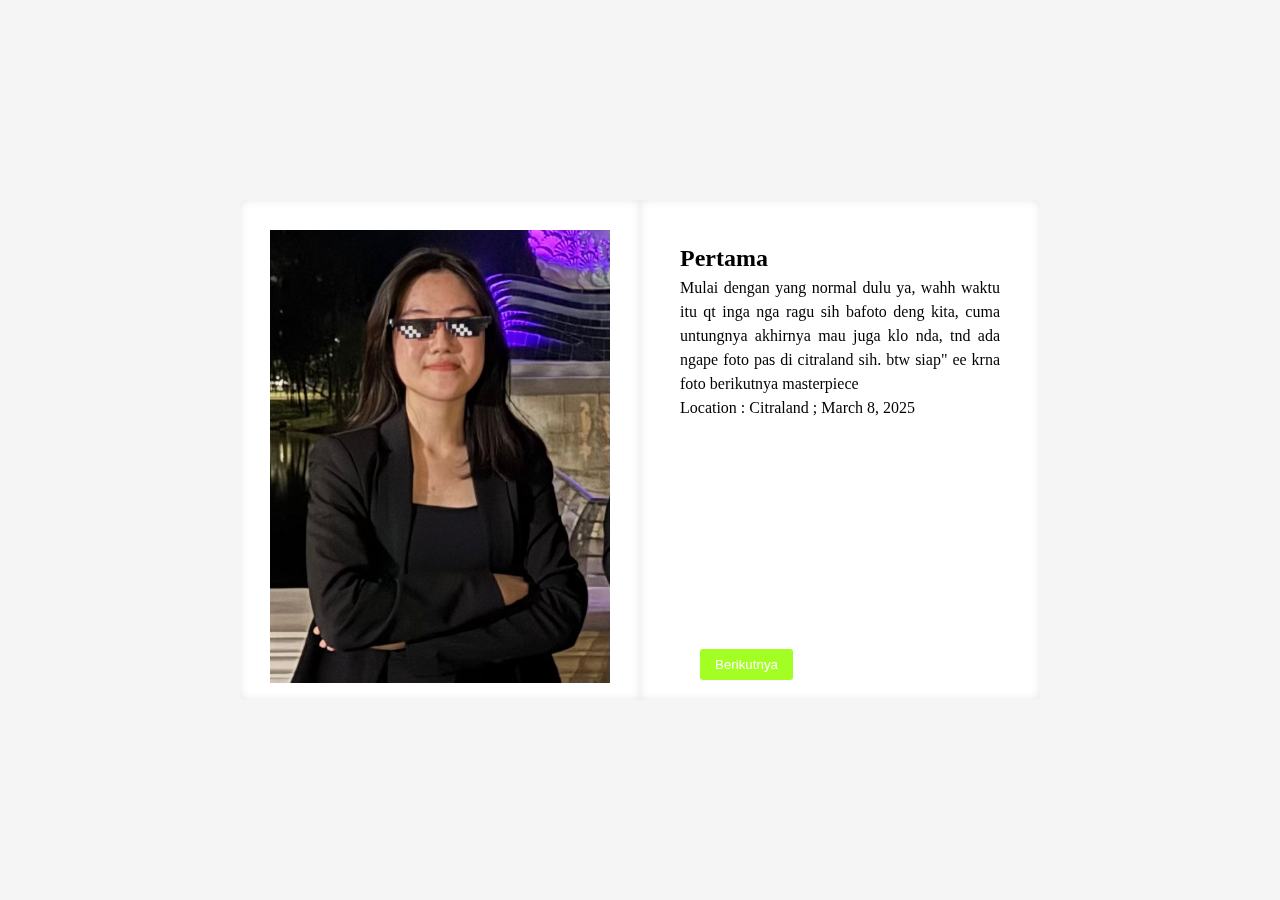
<file: cadangan.html>
<!DOCTYPE html>
<html lang="en">
<head>
    <meta charset="UTF-8">
    <meta name="viewport" content="width=device-width, initial-scale=1.0">
    <title>Random Pictures</title>
    <style>
        * {
            margin: 0;
            padding: 0;
            box-sizing: border-box;
        }
        
        body {
            font-family: 'Times New Roman', serif;
            background-color: #f5f5f5;
            display: flex;
            justify-content: center;
            align-items: center;
            min-height: 100vh;
            perspective: 1500px;
        }
        
        .book {
            position: relative;
            width: 800px;
            height: 500px;
            transition: transform 1s;
            transform-style: preserve-3d;
        }
        
        .book-cover {
            position: absolute;
            width: 100%;
            height: 100%;
            background: #138b7f;
            border-radius: 5px 15px 15px 5px;
            box-shadow: 5px 5px 15px rgba(0, 0, 0, 0.3);
            backface-visibility: hidden;
            transform-origin: left;
            transition: transform 1s;
            z-index: 10;
            display: flex;
            justify-content: center;
            align-items: center;
            color: #fff;
            font-size: 24px;
        }
        
        .pages {
            position: absolute;
            width: 100%;
            height: 100%;
            display: flex;
            perspective: 1500px;
        }
        
        .page {
            position: relative;
            width: 50%;
            height: 100%;
            background: white;
            padding: 30px;
            overflow: hidden;
            box-shadow: inset 0 0 10px rgba(0, 0, 0, 0.1);
        }
        
        .page-left {
            border-radius: 5px 0 0 5px;
            transform-origin: right;
            transition: transform 1s;
            z-index: 1;
        }
        
        .page-right {
            border-radius: 0 5px 5px 0;
            transform-origin: left;
            transition: transform 1s;
            z-index: 1;
        }
        
        .page-content {
            height: 100%;
            display: flex;
            flex-direction: column;
        }
        
        .page-image {
            flex: 1;
            display: flex;
            align-items: center;
            justify-content: center;
        }
        
        .page-image img {
            max-width: 100%;
            max-height: 100%;
            object-fit: contain;
        }
        
        .page-text {
            flex: 1;
            padding: 10px;
            text-align: justify;
            line-height: 1.5;
        }
        
        .navigation {
            position: absolute;
            bottom: 20px;
            width: 100%;
            display: flex;
            justify-content: space-between;
            padding: 0 30px;
        }
        
        .nav-btn {
            padding: 8px 15px;
            background: #a3ff23;
            color: white;
            border: none;
            border-radius: 3px;
            cursor: pointer;
            transition: background 0.3s;
        }
        
        .nav-btn:hover {
            background: #a02d2d;
        }
        
        #page1 .page-left .page-image {
            flex: 1;
        }
        
        #page1 .page-right .page-text {
            flex: 1;
        }
        
        .book.opened .book-cover {
            transform: rotateY(-160deg);
        }
        
        .page-left.flipped {
            transform: rotateY(-180deg);
        }
        
        .page-right.flipped {
            transform: rotateY(180deg);
        }
        
        .hidden {
            display: none;
        }
    </style>
</head>
<body>
    <div class="book" id="book">
        <div class="book-cover">Random</div>
        <div class="pages">
            <div class="page page-left" id="page1-left">
                <div class="page-content">
                    <div class="page-image">
                        <img src="WhatsApp Image 2025-07-12 at 22.01.53.jpeg" alt="Foto Halaman 1">
                    </div>
                </div>
            </div>
            <div class="page page-right" id="page1-right">
                <div class="page-content">
                    <div class="page-text">
                        <h2>Pertama</h2>
                        <p>Mulai dengan yang normal dulu ya, wahh waktu itu qt inga nga ragu sih bafoto deng kita, cuma untungnya akhirnya mau juga klo nda, tnd ada ngape foto pas di citraland sih. btw siap" ee krna foto berikutnya masterpiece</p>
                        <p>Location : Citraland ; March 8, 2025</p>
                    </div>
                    <div class="navigation">
                        <button class="nav-btn prev-btn hidden">Kembali</button>
                        <button class="nav-btn next-btn" onclick="flipPage(1)">Berikutnya</button>
                    </div>
                </div>
            </div>
            
            <div class="page page-left hidden" id="page2-left">
                <div class="page-content">
                    <div class="page-text">
                        <h2>Kedua</h2>
                        <p>tatebak pasti nga kaget kiapa ta ada ni foto, soalnya ta le kaget pas lia ada, tutor strong dong...</p>
                        <p>location : Sun Plaza ; March 4, 2025</p>
                    </div>
                </div>
            </div>
            <div class="page page-right hidden" id="page2-right">
                <div class="page-content">
                    <div class="page-image">
                        <img src="WhatsApp Image 2025-07-12 at 22.02.06.jpeg" alt="Gambar Halaman 2">
                    </div>
                    <div class="navigation">
                        <button class="nav-btn prev-btn" onclick="flipPageBack(2)">Kembali</button>
                        <button class="nav-btn next-btn" onclick="flipPage(2)">Berikutnya</button>
                    </div>
                </div>
            </div>
            
            <div class="page page-left hidden" id="page3-left">
                <div class="page-content">
                    <div class="page-text">
                        <h2>Ketiga</h2>
                        <p>wahh bisa bisanya kemarin qt lupa semaso ni foto legend, awal" penasaran yaa, mar akhir akhir behhh, muka pucat, jalan lemes krna pusing, ditambah lagi waktu itu pe panas skali, paket komplit sihh..</p>
                        <p>location : Mickey Holiday ; March 1, 2025</p>
                    </div>
                </div>
            </div>
            <div class="page page-right hidden" id="page3-right">
                <div class="page-content">
                    <div class="page-image">
                        <img src="WhatsApp Image 2025-07-12 at 22.01.53(1).jpeg" alt="Gambar Halaman 3">
                    </div>
                    <div class="navigation">
                        <button class="nav-btn prev-btn" onclick="flipPageBack(3)">Kembali</button>
                        <button class="nav-btn next-btn" onclick="flipPage(3)">Berikutnya</button>
                    </div>
                </div>
            </div>
        </div>
    </div>

    <script>
        let currentPage = 1;
        const totalPages = 3;
        const book = document.getElementById('book');
        
        window.onload = function() {
            setTimeout(() => {
                book.classList.add('opened');
            }, 500);
        };
        
        function flipPage(pageNumber) {
            if (pageNumber >= totalPages) return;
            
            const currentLeft = document.getElementById(`page${pageNumber}-left`);
            const currentRight = document.getElementById(`page${pageNumber}-right`);
            const nextLeft = document.getElementById(`page${pageNumber+1}-left`);
            const nextRight = document.getElementById(`page${pageNumber+1}-right`);
            
            currentRight.querySelector('.next-btn').classList.add('hidden');
            
            currentLeft.classList.add('flipped');
            currentRight.classList.add('flipped');
            
            setTimeout(() => {
                currentLeft.classList.add('hidden');
                currentRight.classList.add('hidden');
                nextLeft.classList.remove('hidden');
                nextRight.classList.remove('hidden');
                
                if (pageNumber+1 === totalPages) {
                    nextRight.querySelector('.next-btn').classList.add('hidden');
                }
                nextRight.querySelector('.prev-btn').classList.remove('hidden');
                
                currentPage = pageNumber + 1;
            }, 1000);
        }
        
        function flipPageBack(pageNumber) {
            if (pageNumber <= 1) return;
            
            const currentLeft = document.getElementById(`page${pageNumber}-left`);
            const currentRight = document.getElementById(`page${pageNumber}-right`);
            const prevLeft = document.getElementById(`page${pageNumber-1}-left`);
            const prevRight = document.getElementById(`page${pageNumber-1}-right`);
            
            currentRight.querySelector('.prev-btn').classList.add('hidden');
            
            prevLeft.classList.remove('hidden');
            prevRight.classList.remove('hidden');
            
            prevLeft.classList.remove('flipped');
            prevRight.classList.remove('flipped');
            
            setTimeout(() => {
                currentLeft.classList.remove('flipped');
                currentRight.classList.remove('flipped');
                
                currentLeft.classList.add('hidden');
                currentRight.classList.add('hidden');
                
                if (pageNumber-1 === 1) {
                    prevRight.querySelector('.prev-btn').classList.add('hidden');
                }
                prevRight.querySelector('.next-btn').classList.remove('hidden');
                
                currentPage = pageNumber - 1;
            }, 10);
        }
    </script>
</body>
</html>
</file>
<file: foto.html>
<!DOCTYPE html>
<html lang="id">
<head>
  <meta charset="UTF-8" />
  <meta name="viewport" content="width=device-width, initial-scale=1.0" />
  <title>Happy Birthday</title>
  <style>
    html {
      scroll-behavior: smooth;
    }

    body {
      margin: 0;
      padding: 0;
      font-family: 'Georgia', serif;
      background: #0a0a0a;
      color: #e0dede;
      display: flex;
      justify-content: center;
      align-items: flex-start;
      min-height: 100vh;
      overflow-y: auto;
      position: relative;
    }

    .container {
      opacity: 0;
      transition: opacity 2s ease;
      position: relative;
      z-index: 10;
      max-width: 700px;
      background-color: rgba(30, 30, 30, 0.9);
      padding: 40px;
      margin: 60px 20px 100px 20px;
      border-radius: 16px;
      box-shadow: 0 0 25px rgba(0,0,0,0.6);
      overflow-wrap: break-word;
    }

    h1 {
      text-align: center;
      font-size: 2em;
      margin-bottom: 1em;
      color: #ffadfa;
    }

    .emoji {
      text-align: center;
      font-size: 2.5em;
      margin-bottom: 0.5em;
    }

    .letter {
      font-size: 1.1em;
      line-height: 1.7;
      text-align: justify;
      white-space: pre-line;
    }

    .letter::first-line {
      font-weight: bold;
      color: #f7c3f3;
    }

    .footer {
      margin-top: 2em;
      font-size: 0.9em;
      text-align: right;
      color: #999;
    }

    .message {
      position: absolute;
      top: 25%;
      left: 50%;
      transform: translateX(-50%);
      text-align: center;
      color: #ffadfa;
      font-size: 1.8em;
      opacity: 0;
      z-index: 10;
      animation: fadeIn 2s ease forwards;
    }

    @keyframes fadeIn {
      to { opacity: 1; }
    }

    .stars {
      position: fixed;
      width: 100%;
      height: 100%;
      top: 0;
      left: 0;
      background: transparent;
      z-index: 1;
      pointer-events: none;
      overflow: hidden;
    }

    .star {
      position: absolute;
      width: 2px;
      height: 2px;
      background: white;
      opacity: 0.8;
      border-radius: 50%;
      animation: twinkle 5s infinite ease-in-out;
    }

    @keyframes twinkle {
      0%, 100% { opacity: 0.2; transform: scale(1); }
      50% { opacity: 1; transform: scale(1.5); }
    }

    .shooting-star {
      position: absolute;
      width: 2px;
      height: 80px;
      background: linear-gradient(0deg, rgba(255,255,255,0) 0%, rgba(255,255,255,0.8) 100%);
      border-radius: 50%;
      transform: rotate(45deg);
      animation: shoot 3s ease-out forwards;
      z-index: 5;
      pointer-events: none;
    }

    @keyframes shoot {
      0% {
        transform: translate(0, 0) rotate(45deg);
        opacity: 1;
      }
      100% {
        transform: translate(-500px, 500px) rotate(45deg);
        opacity: 0;
      }
    }
  </style>
</head>
<body>

  <div class="stars" id="stars"></div>

  <div class="message" id="message1" style="display: none;">ehh bintang jatuh?? ayo cepat make a wish</div>
  <div class="message" id="message2" style="display: none;">ni wa munculin lagi bintangnya, ready??</div>

  <div class="container" id="container">
    <div class="emoji"></div>
    <h1>To Jes'slyn [Alvina] Nyoman/Yang</h1>
    <div class="letter">
Pertama tama Happy Birthday Jess, semoga di umur yang ke 18 ini semakin percaya diri, makin rajin juga dalam studinya nanti, semoga apa yang disemogakan dapat tersenogakan..ketik apasih...maksudnya semoga apa yang diimpikan bisa jadi kenyataan, and wishing you the best in this new year. Lanjut tamo bilang makase for momen di tanggal 1 September 2024, makase nga so berencana niat skali for beking momen yang nda terlupakan di tpe hidop, makase so bli akang kue juga, enak dpe kue ee ta da makang. Makase juga so mau se smangat pa kita waktu lomba esport kelas 10, jujur nn cewe pertama di SMA yang baik pqt, kita inga skali waktu itu qt kalah di semi final kong lagi menunggu for bronze match, disana jelas qt ekspek bole dapa juara 1, mar tiba' kalah turunin mental banget sih, tapi wa ingat nn se semangat pa kita pas ditangga jujur kita nda ekspek dapa boost dari orang yang baru komunikasi deng kita kemarin, ngape support sih sangat berpengaruh di tpe kemenangan pas bronze match, krna pas bronze match kalau nga mo tau, kita deng tpe tim bantai" kong akhirnya juara 3. terus makase juga so mau qtime bareng yang lain juga walaupun torang pe waktu so mepet skali. intinya makase banyak banyak for ngape waktu slama ini, makase juga kadang kase pinjam ngape laporan kimia pas di lab kimia intinya i'm so grateful for everything you've ever done for me. <br>
Sorry, Sorry kalau kita kelas waktu kelas 11 dapa lia rupa menjauh, jujur kita rasa ta nda menjauh mar disatu sisi qt tako klo nga risih torang dapa cengin, apalagi torang lab kimia sama lab fisika duduk bareng, jujur kita orangnya nda jago komunikasi jasi kita tako kalo torang nanti asing cuma karna diceng cengin (walaupun akhirnya asing juga ya). Sorry karna nga pernah di blame krna nga bawa tape oto. Sorry juga kalo kita susah skali mangarti pas nga jelasin kalo nga dekat deng ngape teman pe crush rasanya gimana. Sorry karna waktu itu kita se tinggal nga sandiri diluar rumah, tnd ada pembelaan lagi for tpe kesalahan itu. Sorry juga krna kita sering salah perhitungan jam, jadinya nga slalu pulang malam, jadinya nga sandiri yang dapa marah nga pe mama, mar ngape mama marah karna ngape mama sayang kok jangan berpikiran aneh aneh ya. Sorry juga untuk hal yang kita nda sadar kita beking salah mar ada (kase tau pakita ee kalo ada supaya bole diperbaiki) <br>
lanjut, Harapan for ngana, semoga dikuliah nanti ngana bisa bergaul ya deng orang orang disana, bisa cari teman baru, teman yang baik (jangan yang toxic), semoga juga studi disana lancar, nga bole lulus kuliah dengan aman (krna dari yang kita dengar disana ketat skali belajarnya) jadi semangat ya belajarnya disana. semoga di masa depan torang bole bakudapa ulang yaa, semoga kalau memang torang bakudapa ulang, torang bakudapa sebagai orang yang sukses.. <br>
kalau nga ada dengar kita bilang nn pilih kasih, itu jujur kita cuma bercanda aja, nn nda usah pikirin itu yaa.. jujur sihh nn orang yang paling banyak tau tentang tape kehidupan ya, dan tarasa memang nn orang yang paling bisa dipercaya untuk jaga rahasia orang, walaupun kadang nn keliatan gatau cara buat respon mar tayakin nga mangarti dpe situasi... <br>
Sorry ya kalo suratnya nda sepanjang yang nga ekspektasikan, jujur kita nda pernah long teks ke orang lain kecuali nn, sorry juga ya kalo dpe bahasa Manado cuma sadiki, karna jujur tso nda loding no klo bicara bahasa Manado <br>
Last banget, I truly hope our psths cross again someday, and see you when i see you.
    </div>
    <div class="footer">— Joaquin</div>
  </div>

  <script>
    const starsContainer = document.getElementById('stars');
    const container = document.getElementById('container');
    const msg1 = document.getElementById('message1');
    const msg2 = document.getElementById('message2');

    for (let i = 0; i < 100; i++) {
      const star = document.createElement('div');
      star.classList.add('star');
      star.style.top = `${Math.random() * 100}%`;
      star.style.left = `${Math.random() * 100}%`;
      star.style.animationDelay = `${Math.random() * 5}s`;
      starsContainer.appendChild(star);
    }

    function createInitialShootingStar() {
      const shootingStar = document.createElement('div');
      shootingStar.classList.add('shooting-star');
      shootingStar.style.left = `${window.innerWidth * 0.8}px`;
      shootingStar.style.top = `0px`;
      document.body.appendChild(shootingStar);
      setTimeout(() => shootingStar.remove(), 3000);
    }

    function startFallingStars() {
      setInterval(() => {
        const star = document.createElement('div');
        star.classList.add('shooting-star');
        const x = window.innerWidth * (0.6 + Math.random() * 0.4);
        const y = Math.random() * 50;
        star.style.left = `${x}px`;
        star.style.top = `${y}px`;
        document.body.appendChild(star);
        setTimeout(() => star.remove(), 3000);
      }, 700);
    }

    window.onload = () => {
  createInitialShootingStar();

  setTimeout(() => {
    msg1.style.display = 'block';
  }, 3200);

  setTimeout(() => {
    msg1.style.display = 'none';
    msg2.style.display = 'block';
  }, 7000);

  setTimeout(() => {
    msg2.style.display = 'none';
    startFallingStars(); 

    setTimeout(() => {
      container.style.opacity = 1;
    }, 5000);
  }, 11500);
};

  </script>
</body>
</html>
</file>
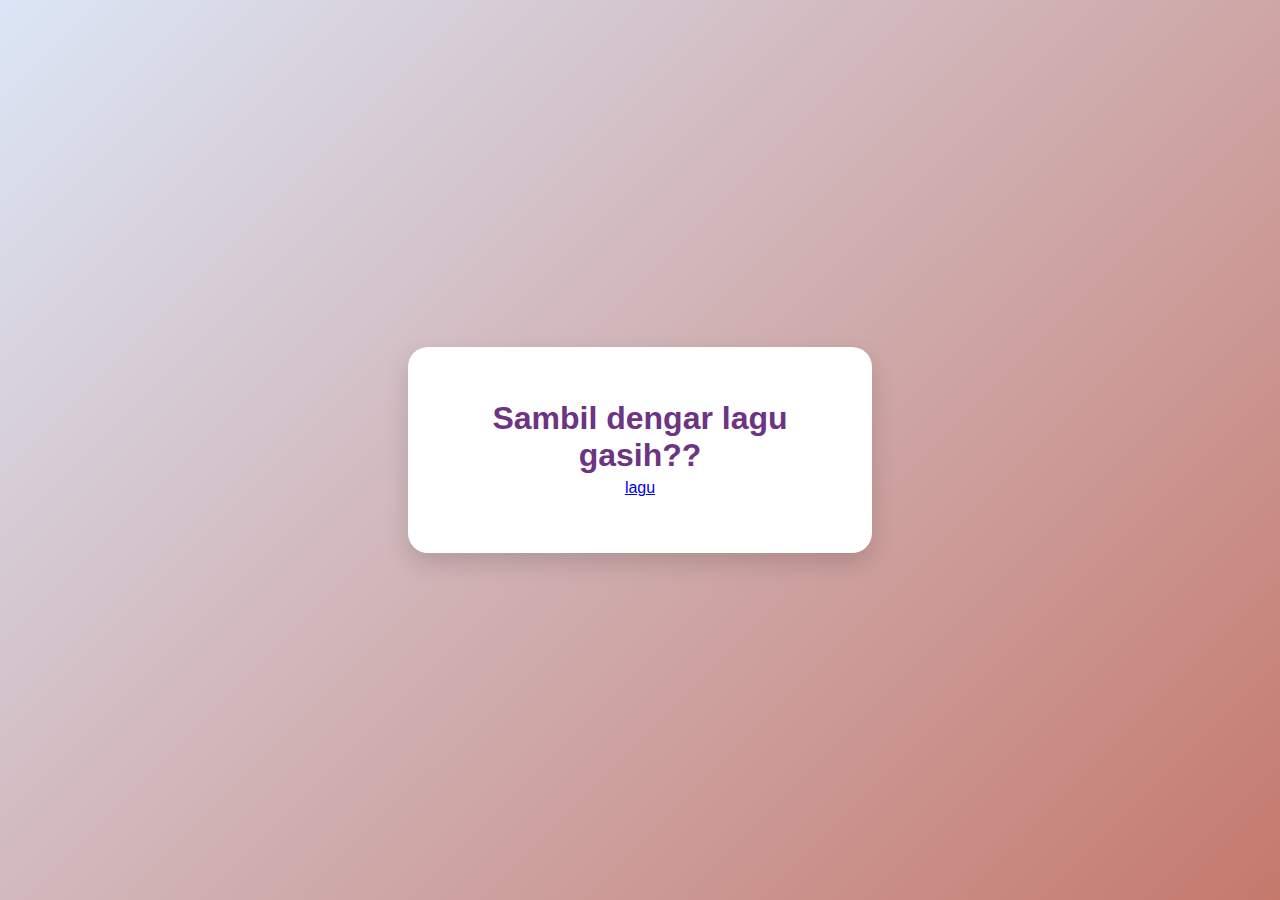
<file: lagu.html>
<!DOCTYPE html>
<html lang="en">
<head>
<meta charset="UTF-8" />
<title>Song</title>
<style>
  body {
    background: linear-gradient(135deg, #dbe6f6, #c5796d);
    font-family: 'Segoe UI', Tahoma, Geneva, Verdana, sans-serif;
    display: flex;
    justify-content: center;
    align-items: center;
    height: 100vh;
    margin: 0;
  }
  .player-container {
    background: white;
    border-radius: 20px;
    padding: 2rem;
    max-width: 400px;
    width: 90%;
    box-shadow: 0 10px 25px rgba(0,0,0,0.15);
    text-align: center;
  }
  h1 {
    margin-bottom: 0.3rem;
    color: #6c3483;
  }
  p {
    margin-top: 0; margin-bottom: 1.5rem;
    color: #555;
  }

</style>
</head>
<body>
  <div class="player-container">
    <h1>Sambil dengar lagu gasih??</h1>   
    <p><a href="lagu2.html">lagu</a></p> 
  </div>
</body>
</html>
</file>
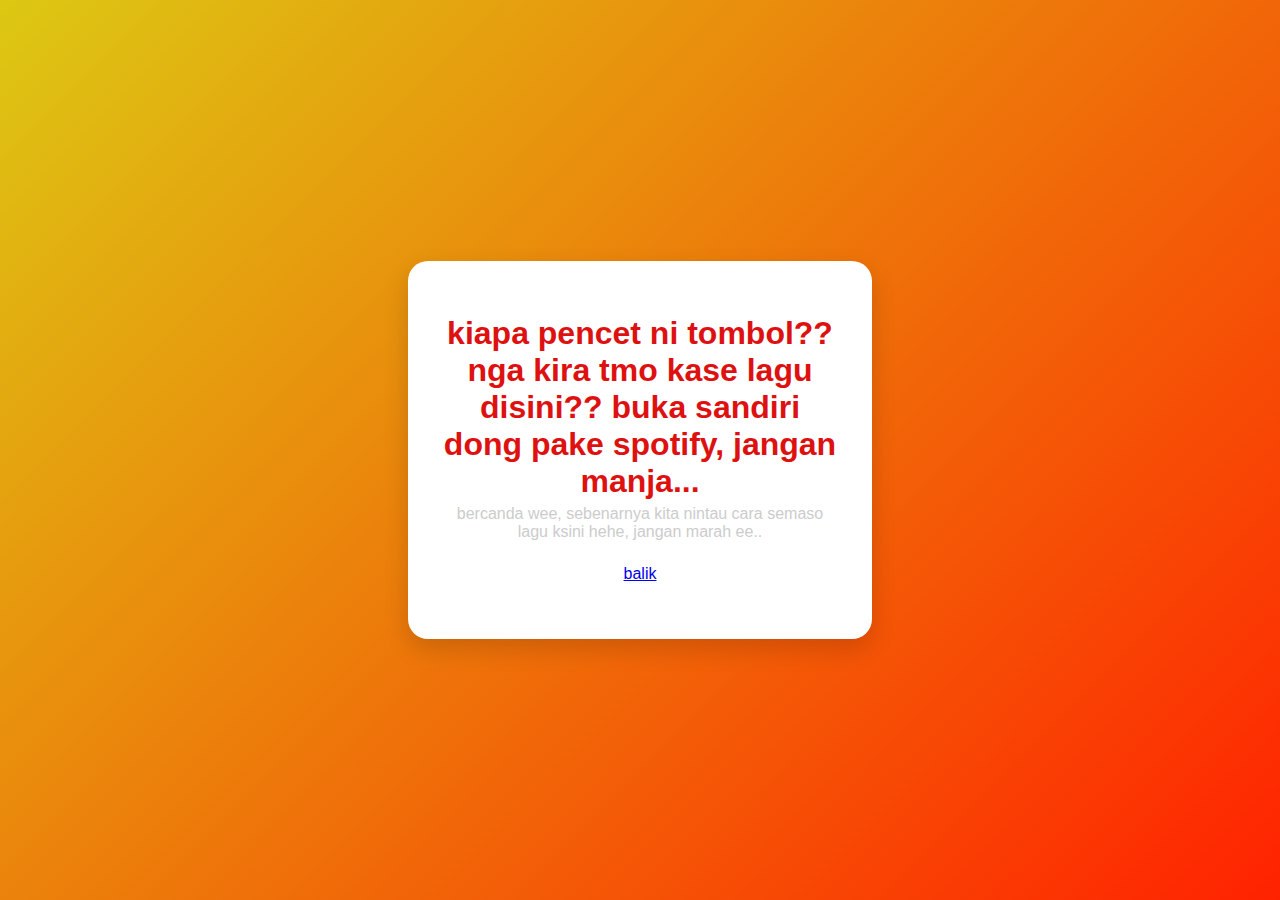
<file: lagu2.html>
<!DOCTYPE html>
<html lang="en">
<head>
<meta charset="UTF-8" />
<title>Song</title>
<style>
  body {
    background: linear-gradient(135deg, #dcc813, #ff2200);
    font-family: 'Segoe UI', Tahoma, Geneva, Verdana, sans-serif;
    display: flex;
    justify-content: center;
    align-items: center;
    height: 100vh;
    margin: 0;
  }
  .player-container {
    background: white;
    border-radius: 20px;
    padding: 2rem;
    max-width: 400px;
    width: 90%;
    box-shadow: 0 10px 25px rgba(0,0,0,0.15);
    text-align: center;
  }
  h1 {
    margin-bottom: 0.3rem;
    color: #de1111;
  }
  p {
    margin-top: 0; margin-bottom: 1.5rem;
    color: #cccccc;
  }

</style>
</head>
<body>
  <div class="player-container">
    <h1>kiapa pencet ni tombol?? nga kira tmo kase lagu disini?? buka sandiri dong pake spotify, jangan manja...</h1>   
    <p>bercanda wee, sebenarnya kita nintau cara semaso lagu ksini hehe, jangan marah ee..</p>
    <p><a href="index.html">balik</a></p>
  </div>
</body>
</html>
</file>
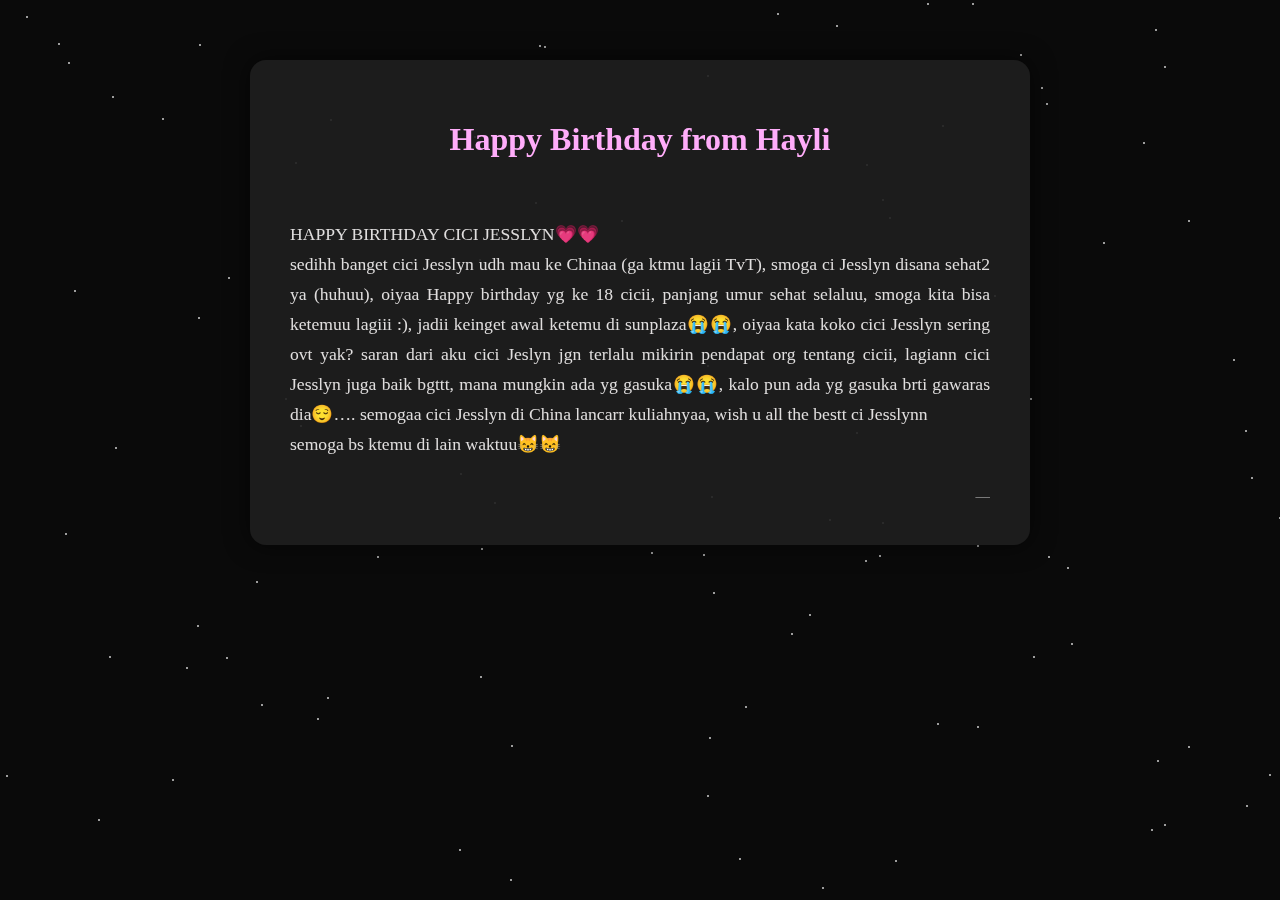
<file: Pesan dari Hayli.html>
<!DOCTYPE html>
<html lang="id">
<head>
  <meta charset="UTF-8" />
  <meta name="viewport" content="width=device-width, initial-scale=1.0" />
  <title>Hayli's message</title>
  <style>
    html {
      scroll-behavior: smooth;
    }

    body {
      margin: 0;
      padding: 0;
      font-family: 'Georgia', serif;
      background: #0a0a0a;
      color: #e0dede;
      display: flex;
      justify-content: center;
      align-items: flex-start;
      min-height: 100vh;
      overflow-y: auto;
      position: relative;
    }

    .container {
      position: relative;
      z-index: 2;
      max-width: 700px;
      background-color: rgba(30, 30, 30, 0.9);
      padding: 40px;
      margin: 60px 20px;
      border-radius: 16px;
      box-shadow: 0 0 25px rgba(0,0,0,0.6);
    }

    h1 {
      text-align: center;
      font-size: 2em;
      margin-bottom: 1em;
      color: #ffadfa;
    }

    .emoji {
      text-align: center;
      font-size: 2.5em;
      margin-bottom: 0.5em;
    }

    .letter {
      font-size: 1.1em;
      line-height: 1.7;
      text-align: justify;
      white-space: pre-line;
    }

    .footer {
      margin-top: 2em;
      font-size: 0.9em;
      text-align: right;
      color: #999;
    }

    .letter::first-line {
      font-weight: bold;
      color: #f7c3f3;
    }

    /* Efek bintang */
    .stars {
      position: fixed;
      width: 100%;
      height: 100%;
      top: 0;
      left: 0;
      background: transparent;
      z-index: 1;
      pointer-events: none;
      overflow: hidden;
    }

    .star {
      position: absolute;
      width: 2px;
      height: 2px;
      background: white;
      opacity: 0.8;
      border-radius: 50%;
      animation: twinkle 5s infinite ease-in-out;
    }

    @keyframes twinkle {
      0%, 100% { opacity: 0.2; transform: scale(1); }
      50% { opacity: 1; transform: scale(1.5); }
    }
  </style>
</head>
<body>
  <!-- Efek bintang -->
  <div class="stars" id="stars"></div>

  <div class="container">
    <div class="emoji"></div>
    <h1>Happy Birthday from Hayli</h1>
    <div class="letter">
HAPPY BIRTHDAY CICI JESSLYN💗💗
sedihh banget cici Jesslyn udh mau ke Chinaa (ga ktmu lagii TvT), smoga ci Jesslyn disana sehat2 ya (huhuu), oiyaa Happy birthday yg ke 18 cicii, panjang umur sehat selaluu, smoga kita bisa ketemuu lagiii :), jadii keinget awal ketemu di sunplaza😭😭, oiyaa kata koko cici Jesslyn sering ovt yak? saran dari aku cici Jeslyn jgn terlalu mikirin pendapat org tentang cicii, lagiann cici Jesslyn juga baik bgttt, mana mungkin ada yg gasuka😭😭, kalo pun ada yg gasuka brti gawaras dia😌…. semogaa cici Jesslyn di China lancarr kuliahnyaa, wish u all the bestt ci Jesslynn
semoga bs ktemu di lain waktuu😸😸
    </div>
    <div class="footer">— </div>
  </div>

  <!-- Script untuk membuat bintang -->
  <script>
    const starsContainer = document.getElementById('stars');
    for (let i = 0; i < 100; i++) {
      const star = document.createElement('div');
      star.classList.add('star');
      star.style.top = `${Math.random() * 100}%`;
      star.style.left = `${Math.random() * 100}%`;
      star.style.animationDelay = `${Math.random() * 5}s`;
      starsContainer.appendChild(star);
    }
  </script>
</body>
</html>
</file>
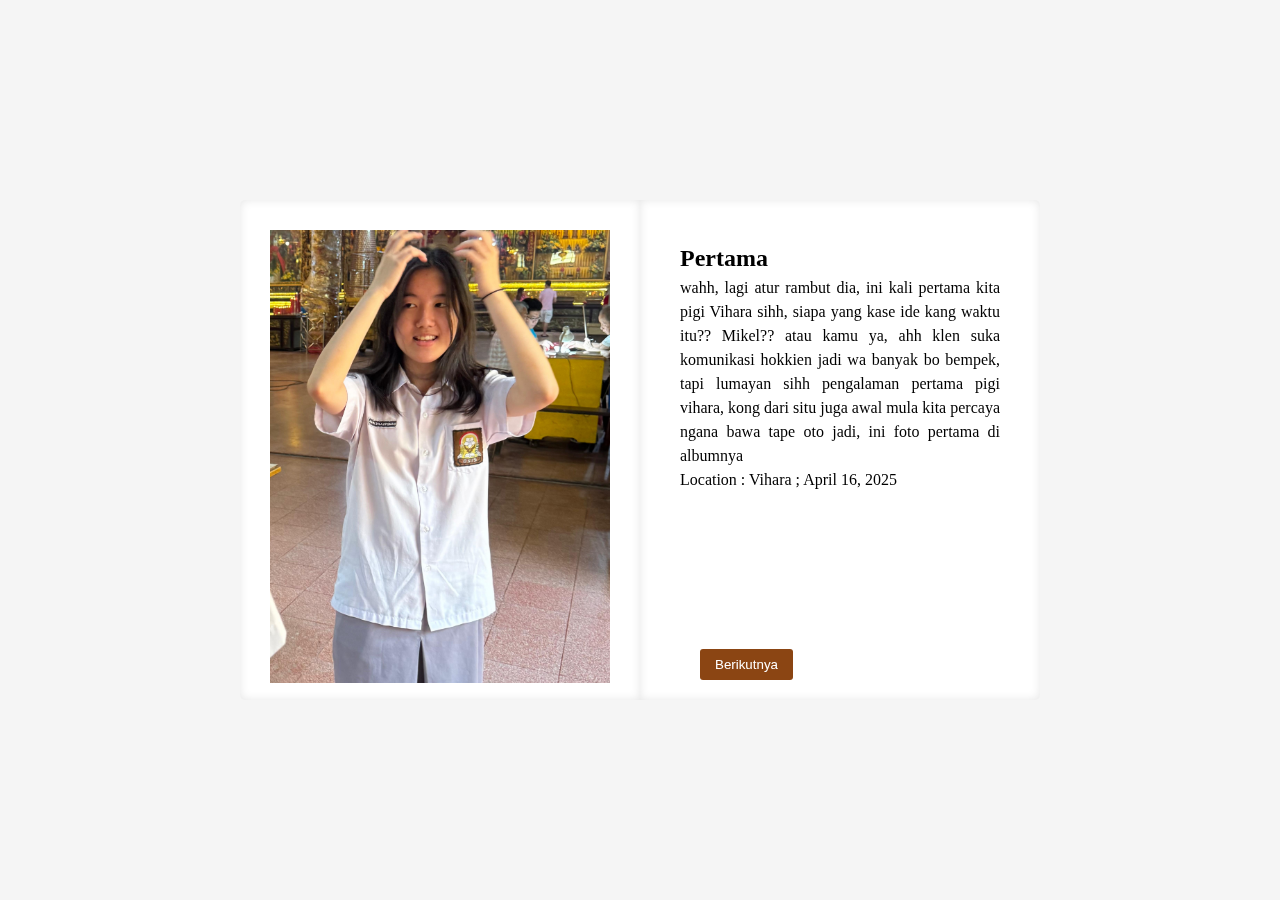
<file: random.html>
<!DOCTYPE html>
<html lang="en">
<head>
    <meta charset="UTF-8">
    <meta name="viewport" content="width=device-width, initial-scale=1.0">
    <title>Random Pictures</title>
    <style>
        * {
            margin: 0;
            padding: 0;
            box-sizing: border-box;
        }
        
        body {
            font-family: 'Times New Roman', serif;
            background-color: #f5f5f5;
            display: flex;
            justify-content: center;
            align-items: center;
            min-height: 100vh;
            perspective: 1500px;
        }
        
        .book {
            position: relative;
            width: 800px;
            height: 500px;
            transition: transform 1s;
            transform-style: preserve-3d;
        }
        
        .book-cover {
            position: absolute;
            width: 100%;
            height: 100%;
            background: #8B4513;
            border-radius: 5px 15px 15px 5px;
            box-shadow: 5px 5px 15px rgba(0, 0, 0, 0.3);
            backface-visibility: hidden;
            transform-origin: left;
            transition: transform 1s;
            z-index: 10;
            display: flex;
            justify-content: center;
            align-items: center;
            color: #fff;
            font-size: 24px;
        }
        
        .pages {
            position: absolute;
            width: 100%;
            height: 100%;
            display: flex;
            perspective: 1500px;
        }
        
        .page {
            position: relative;
            width: 50%;
            height: 100%;
            background: white;
            padding: 30px;
            overflow: hidden;
            box-shadow: inset 0 0 10px rgba(0, 0, 0, 0.1);
        }
        
        .page-left {
            border-radius: 5px 0 0 5px;
            transform-origin: right;
            transition: transform 1s;
            z-index: 1;
        }
        
        .page-right {
            border-radius: 0 5px 5px 0;
            transform-origin: left;
            transition: transform 1s;
            z-index: 1;
        }
        
        .page-content {
            height: 100%;
            display: flex;
            flex-direction: column;
        }
        
        .page-image {
            flex: 1;
            display: flex;
            align-items: center;
            justify-content: center;
        }
        
        .page-image img {
            max-width: 100%;
            max-height: 100%;
            object-fit: contain;
        }
        
        .page-text {
            flex: 1;
            padding: 10px;
            text-align: justify;
            line-height: 1.5;
        }
        
        .navigation {
            position: absolute;
            bottom: 20px;
            width: 100%;
            display: flex;
            justify-content: space-between;
            padding: 0 30px;
        }
        
        .nav-btn {
            padding: 8px 15px;
            background: #8B4513;
            color: white;
            border: none;
            border-radius: 3px;
            cursor: pointer;
            transition: background 0.3s;
        }
        
        .nav-btn:hover {
            background: #A0522D;
        }
        
        /* Halaman spesifik */
        #page1 .page-left .page-image {
            flex: 1;
        }
        
        #page1 .page-right .page-text {
            flex: 1;
        }
        
        /* Efek membuka buku */
        .book.opened .book-cover {
            transform: rotateY(-160deg);
        }
        
        /* Efek membalik halaman */
        .page-left.flipped {
            transform: rotateY(-180deg);
        }
        
        .page-right.flipped {
            transform: rotateY(180deg);
        }
        
        .hidden {
            display: none;
        }
    </style>
</head>
<body>
    <div class="book" id="book">
        <div class="book-cover">Album</div>
        <div class="pages">
            <!-- Halaman 1 -->
            <div class="page page-left" id="page1-left">
                <div class="page-content">
                    <div class="page-image">
                        <img src="rambut.jpeg" alt="Foto Halaman 1">
                    </div>
                </div>
            </div>
            <div class="page page-right" id="page1-right">
                <div class="page-content">
                    <div class="page-text">
                        <h2>Pertama</h2>
                        <p>wahh, lagi atur rambut dia, ini kali pertama kita pigi Vihara sihh, siapa yang kase ide kang waktu itu?? Mikel?? atau kamu ya, ahh klen suka komunikasi hokkien jadi wa banyak bo bempek, tapi lumayan sihh pengalaman pertama pigi vihara, kong dari situ juga awal mula kita percaya ngana bawa tape oto jadi, ini foto pertama di albumnya </p>
                        <p>Location : Vihara ; April 16, 2025</p>
                    </div>
                    <div class="navigation">
                        <button class="nav-btn prev-btn hidden">Kembali</button>
                        <button class="nav-btn next-btn" onclick="flipPage(1)">Berikutnya</button>
                    </div>
                </div>
            </div>
            
            <!-- Halaman 2 -->
            <div class="page page-left hidden" id="page2-left">
                <div class="page-content">
                    <div class="page-text">
                        <h2>Kedua</h2>
                        <p>pertama tama tamo berterima kasih dulu ke orang disamping ini, karna berkat dia, kita tatambah 1 momen berharga yang tnd mo lupa, tamasi inga bentuk kuenya apalagi ada # kerennya, inni betul betul unexpected sih, krna siapa sangka ada yang mo surprise pa kita padahal kita nda terlalu berjasa pa orang yang surprise pe hidup jadi tamo bilang makase skali ulang, mar terlepas dari semua ini, tacuma mo bilang...kacamatanya bagus kang..</p>
                        <p>location : metropawllys ; Sept 1, 2024</p>
                    </div>
                </div>
            </div>
            <div class="page page-right hidden" id="page2-right">
                <div class="page-content">
                    <div class="page-image">
                        <img src="WhatsApp Image 2025-07-05 at 22.51.59.jpeg" alt="Gambar Halaman 2">
                    </div>
                    <div class="navigation">
                        <button class="nav-btn prev-btn" onclick="flipPageBack(2)">Kembali</button>
                        <button class="nav-btn next-btn" onclick="flipPage(2)">Berikutnya</button>
                    </div>
                </div>
            </div>
            
            <!-- Halaman 3 -->
            <div class="page page-left hidden" id="page3-left">
                <div class="page-content">
                    <div class="page-text">
                        <h2>Ketiga</h2>
                        <p>terakhir, emm nakal ya jarinya, ehh maksudnya tse mso ni foto karna ta agak shock lia nn pe jare bagitu, bukan karna gabole, yaa gabole sihh cuma karna baru pertama kali lia nga kase pucek, jadi semaso aja dehh..</p>
                        <p>location : D1 308 ; April 12, 2025</p>
                    </div>
                </div>
            </div>
            <div class="page page-right hidden" id="page3-right">
                <div class="page-content">
                    <div class="page-image">
                        <img src="jari.jpeg" alt="Gambar Halaman 3">
                    </div>
                    <div class="navigation">
                        <button class="nav-btn prev-btn" onclick="flipPageBack(3)">Kembali</button>
                        <button class="nav-btn next-btn" onclick="flipPage(3)">Berikutnya</button>
                    </div>
                </div>
            </div>
        </div>
    </div>

    <script>
        let currentPage = 1;
        const totalPages = 3;
        const book = document.getElementById('book');
        
        // Buka buku saat halaman dimuat
        window.onload = function() {
            setTimeout(() => {
                book.classList.add('opened');
            }, 500);
        };
        
        function flipPage(pageNumber) {
            if (pageNumber >= totalPages) return;
            
            const currentLeft = document.getElementById(`page${pageNumber}-left`);
            const currentRight = document.getElementById(`page${pageNumber}-right`);
            const nextLeft = document.getElementById(`page${pageNumber+1}-left`);
            const nextRight = document.getElementById(`page${pageNumber+1}-right`);
            
            // Sembunyikan tombol navigasi selama animasi
            currentRight.querySelector('.next-btn').classList.add('hidden');
            
            // Animasi membalik halaman
            currentLeft.classList.add('flipped');
            currentRight.classList.add('flipped');
            
            // Tampilkan halaman berikutnya setelah animasi selesai
            setTimeout(() => {
                currentLeft.classList.add('hidden');
                currentRight.classList.add('hidden');
                nextLeft.classList.remove('hidden');
                nextRight.classList.remove('hidden');
                
                // Perbarui tombol navigasi
                if (pageNumber+1 === totalPages) {
                    nextRight.querySelector('.next-btn').classList.add('hidden');
                }
                nextRight.querySelector('.prev-btn').classList.remove('hidden');
                
                currentPage = pageNumber + 1;
            }, 1000);
        }
        
        function flipPageBack(pageNumber) {
            if (pageNumber <= 1) return;
            
            const currentLeft = document.getElementById(`page${pageNumber}-left`);
            const currentRight = document.getElementById(`page${pageNumber}-right`);
            const prevLeft = document.getElementById(`page${pageNumber-1}-left`);
            const prevRight = document.getElementById(`page${pageNumber-1}-right`);
            
            // Sembunyikan tombol navigasi selama animasi
            currentRight.querySelector('.prev-btn').classList.add('hidden');
            
            // Tampilkan halaman sebelumnya sebelum animasi
            prevLeft.classList.remove('hidden');
            prevRight.classList.remove('hidden');
            
            // Reset posisi halaman sebelumnya
            prevLeft.classList.remove('flipped');
            prevRight.classList.remove('flipped');
            
            // Animasi membalik halaman kembali
            setTimeout(() => {
                currentLeft.classList.remove('flipped');
                currentRight.classList.remove('flipped');
                
                currentLeft.classList.add('hidden');
                currentRight.classList.add('hidden');
                
                // Perbarui tombol navigasi
                if (pageNumber-1 === 1) {
                    prevRight.querySelector('.prev-btn').classList.add('hidden');
                }
                prevRight.querySelector('.next-btn').classList.remove('hidden');
                
                currentPage = pageNumber - 1;
            }, 10);
        }
    </script>
</body>
</html>
</file>
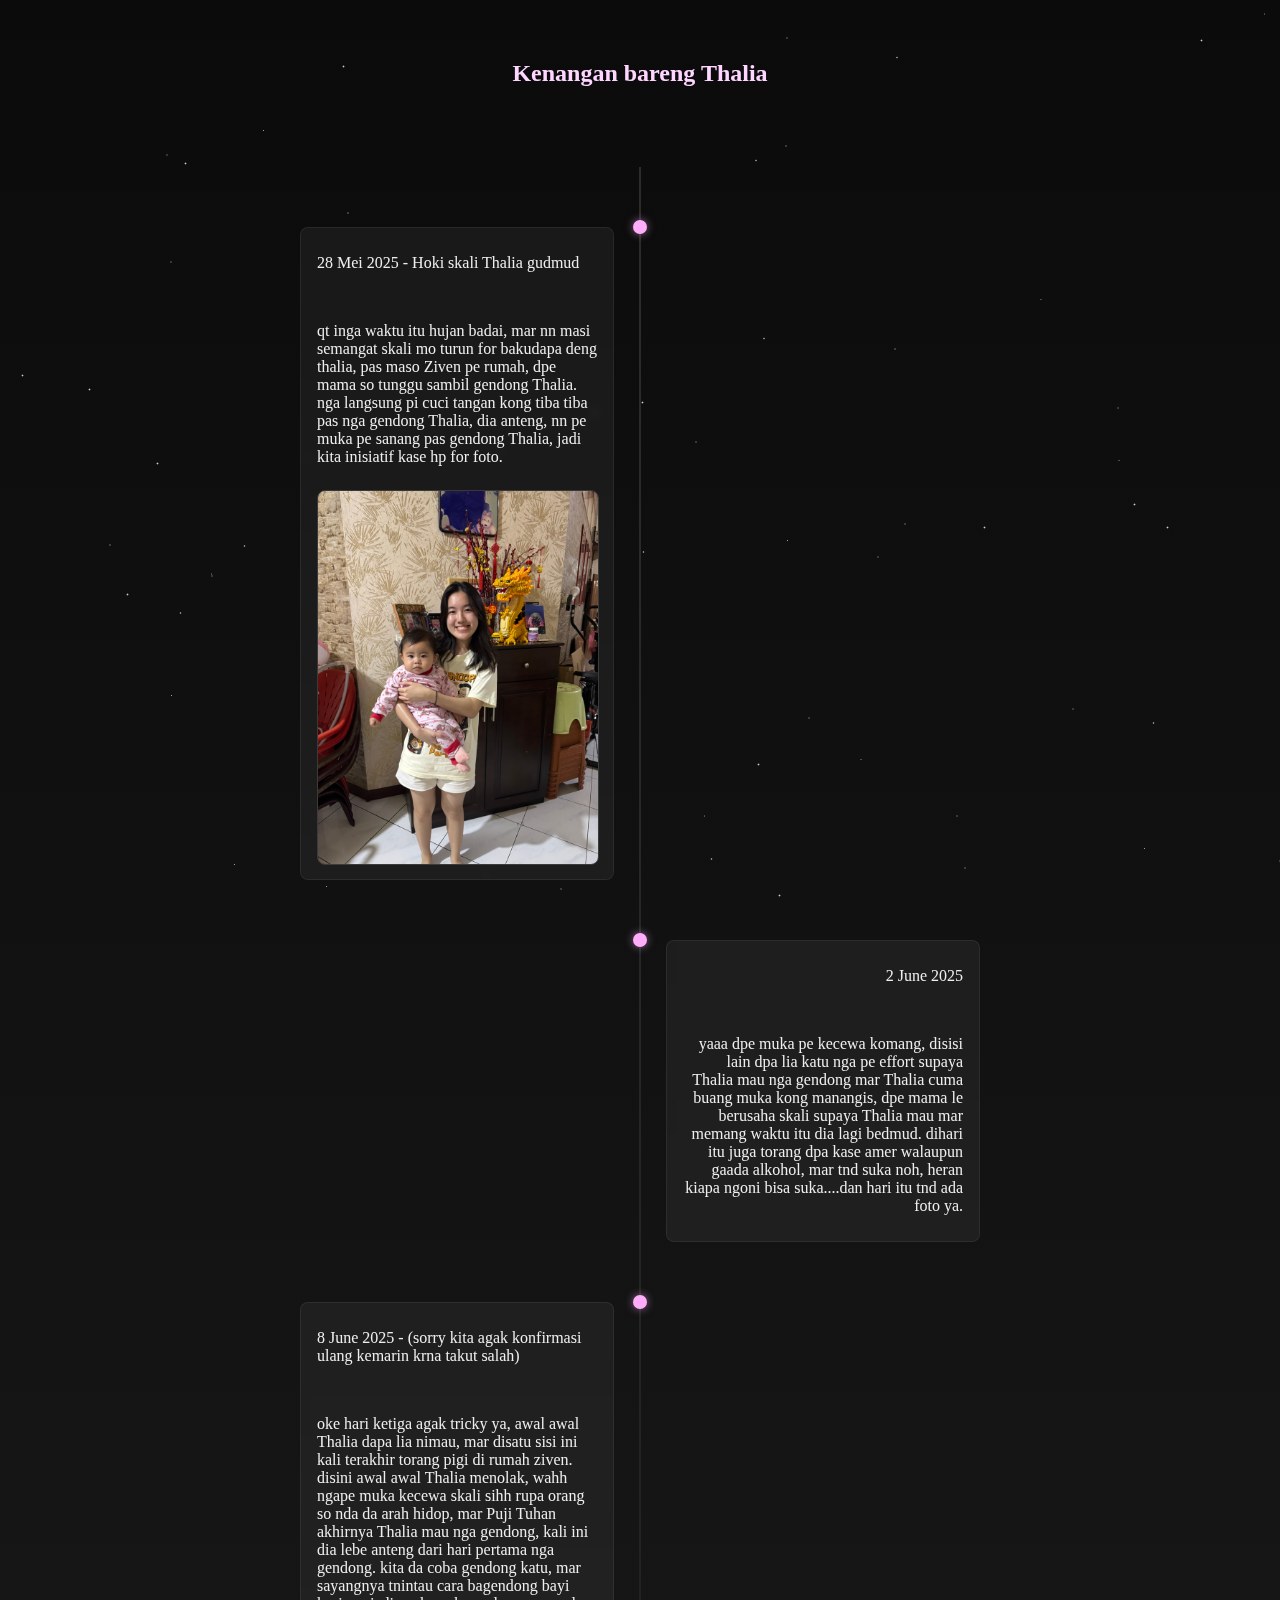
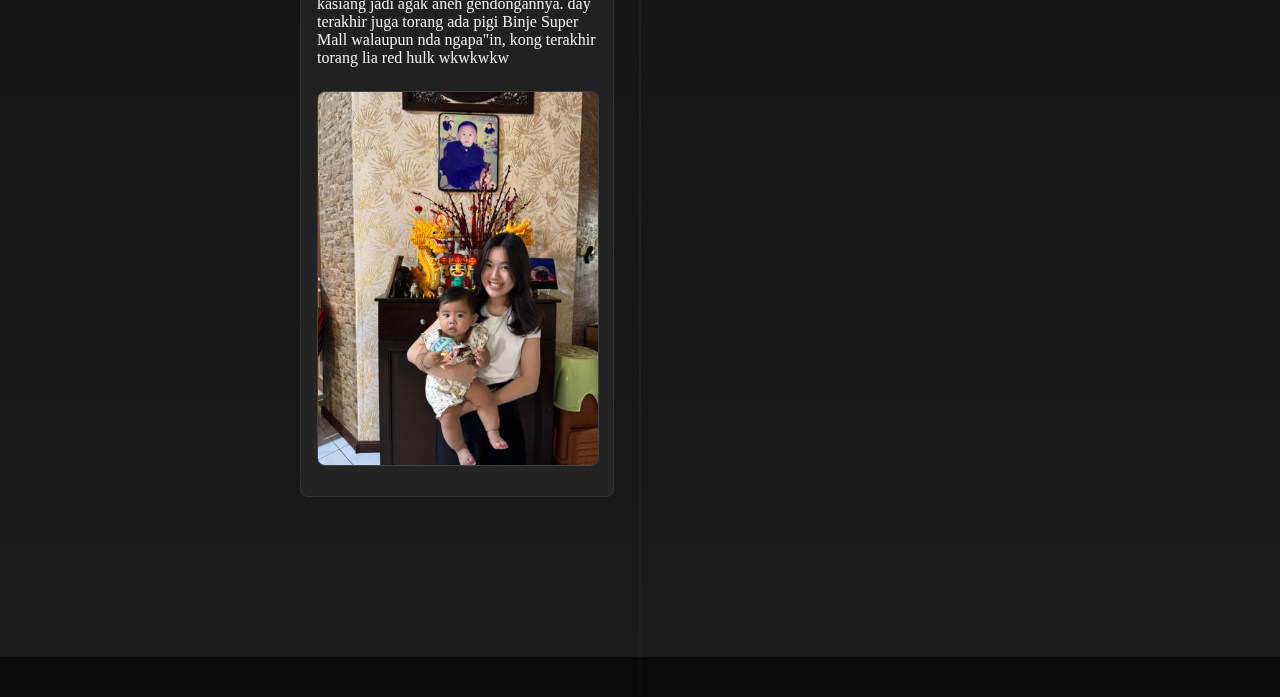
<file: timeline.html>
<!DOCTYPE html>
<html lang="id">
<head>
  <meta charset="UTF-8" />
  <meta name="viewport" content="width=device-width, initial-scale=1.0">
  <title>Timeline Thalia</title>
  <style>
    body {
      margin: 0;
      font-family: 'Georgia', serif;
      background: linear-gradient(to bottom, #0b0b0b, #1a1a1a);
      color: #eee;
      overflow-x: hidden;
      position: relative;
      min-height: 100vh;
    }

    h2 {
      text-align: center;
      padding: 40px 20px 20px;
      color: #ffd6ff;
      z-index: 10;
      position: relative;
    }

    .timeline-container {
      position: relative;
      max-width: 800px;
      margin: auto;
      padding: 40px 20px 100px;
      z-index: 10;
    }

    .timeline-line {
      position: absolute;
      left: 50%;
      width: 2px;
      height: 100%;
      background: linear-gradient(to bottom, #ffffff22, #ffffff05);
      transform: translateX(-50%);
      z-index: 1;
    }

    .timeline-item {
      position: relative;
      margin: 60px 0;
      z-index: 10;
    }

    .timeline-dot {
      position: absolute;
      top: 0;
      left: 50%;
      transform: translate(-50%, -50%);
      width: 14px;
      height: 14px;
      background-color: #ffadfa;
      border-radius: 50%;
      box-shadow: 0 0 8px #ffadfa88;
    }

    .timeline-content {
      position: relative;
      background-color: rgba(255, 255, 255, 0.05);
      padding: 10px 16px;
      border-radius: 8px;
      max-width: 280px;
      backdrop-filter: blur(5px);
      border: 1px solid #ffffff11;
    }

    .timeline-item.left .timeline-content {
      margin-right: auto;
      margin-left: 60px;
      text-align: left;
    }

    .timeline-item.right .timeline-content {
      margin-left: auto;
      margin-right: 60px;
      text-align: right;
    }

    .timeline-img {
      width: 100%;
      border-radius: 8px;
      margin-top: 8px;
      border: 1px solid #ffffff22;
    }

    @media (max-width: 600px) {
      .timeline-item.left .timeline-content,
      .timeline-item.right .timeline-content {
        margin: 0 auto;
        text-align: center;
      }
    }

    /* Bintang styles */
    .star {
      position: fixed;
      background: radial-gradient(circle, #fff 0%, rgba(255, 255, 255, 0) 70%);
      border-radius: 50%;
      pointer-events: none;
      opacity: 0.8;
      animation: twinkle 3s infinite ease-in-out alternate;
      z-index: 5;
    }

    @keyframes twinkle {
      0% {opacity: 0.3;}
      50% {opacity: 1;}
      100% {opacity: 0.3;}
    }
  </style>
</head>
<body>
  <h2>Kenangan bareng Thalia</h2>
  <div class="timeline-container">
    <div class="timeline-line"></div>

    <div class="timeline-item left">
      <div class="timeline-dot"></div>
      <div class="timeline-content">
        <p>28 Mei 2025 - Hoki skali Thalia gudmud</p><br>
        <p>qt inga waktu itu hujan badai, mar nn masi semangat skali mo turun for bakudapa deng thalia, pas maso Ziven pe rumah, dpe mama so tunggu sambil gendong Thalia. nga langsung pi cuci tangan kong tiba tiba pas nga gendong Thalia, dia anteng, nn pe muka pe sanang pas gendong Thalia, jadi kita inisiatif kase hp for foto.</p>
        <img src="WhatsApp Image 2025-07-11 at 17.18.25.jpeg" alt="Momen 1" class="timeline-img">
      </div>
    </div>

    <div class="timeline-item right">
      <div class="timeline-dot"></div>
      <div class="timeline-content">
        <p>2 June 2025 </p><br>
        <p>yaaa dpe muka pe kecewa komang, disisi lain dpa lia katu nga pe effort supaya Thalia mau nga gendong mar Thalia cuma buang muka kong manangis, dpe mama le berusaha skali supaya Thalia mau mar memang waktu itu dia lagi bedmud. dihari itu juga torang dpa kase amer walaupun gaada alkohol, mar tnd suka noh, heran kiapa ngoni bisa suka....dan hari itu tnd ada foto ya.</p>
        
      </div>
    </div>

    <div class="timeline-item left">
      <div class="timeline-dot"></div>
      <div class="timeline-content">
        <p>8 June 2025 - (sorry kita agak konfirmasi ulang kemarin krna takut salah)</p><br>
        <p>oke hari ketiga agak tricky ya, awal awal Thalia dapa lia nimau, mar disatu sisi ini kali terakhir torang pigi di rumah ziven. disini awal awal Thalia menolak, wahh ngape muka kecewa skali sihh rupa orang so nda da arah hidop, mar Puji Tuhan akhirnya Thalia mau nga gendong, kali ini dia lebe anteng dari hari pertama nga gendong. kita da coba gendong katu, mar sayangnya tnintau cara bagendong bayi kasiang jadi agak aneh gendongannya. day terakhir juga torang ada pigi Binje Super Mall walaupun nda ngapa"in, kong terakhir torang lia red hulk wkwkwkw<p>
        <img src="WhatsApp Image 2025-07-11 at 17.18.26(1).jpeg" alt="Momen 3" class="timeline-img">
      </div>
    </div>
  </div>

  <script>
    
    const starCount = 60;
    for (let i = 0; i < starCount; i++) {
      const star = document.createElement('div');
      star.classList.add('star');
      const size = Math.random() * 2 + 1;
      star.style.width = size + 'px';
      star.style.height = size + 'px';
      star.style.top = Math.random() * 100 + 'vh';
      star.style.left = Math.random() * 100 + 'vw';
      star.style.animationDuration = (Math.random() * 3 + 2) + 's';
      document.body.appendChild(star);
    }
  </script>
</body>
</html>
</file>
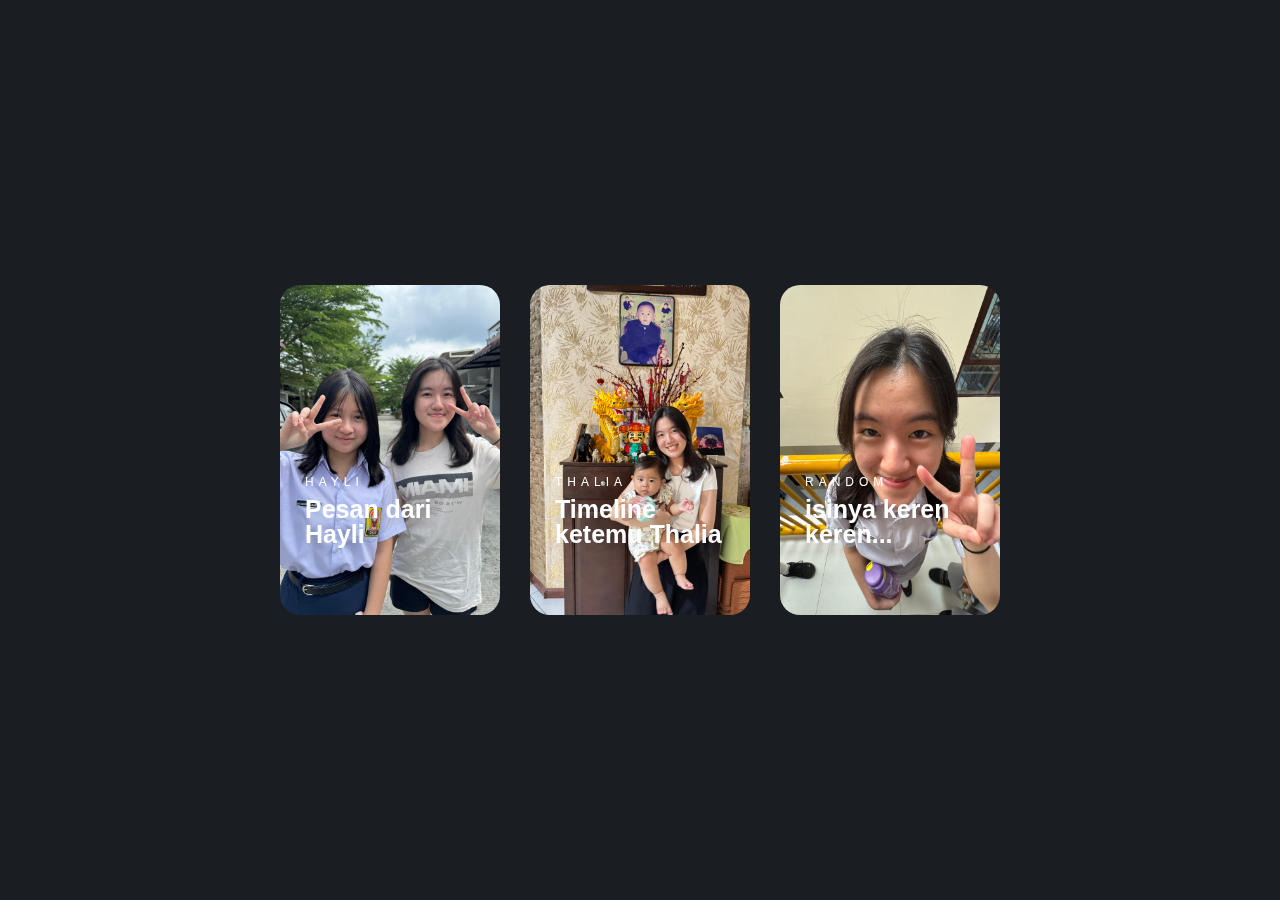
<file: utama.html>
<!DOCTYPE html>
<html lang="en">
<head>
  <meta charset="UTF-8" />
  <meta http-equiv="X-UA-Compatible" content="IE=edge" />
  <meta name="viewport" content="width=device-width, initial-scale=1.0" />
  <title>Pictures</title>
  <link rel="stylesheet" href="utama.css" />
</head>
<body>
  <section class="hero-section">
    <div class="card-container">

      <a href="Pesan dari Hayli.html" class="card-link">
        <div class="card">
          <div class="card-background" style="background-image: url(WhatsApp\ Image\ 2025-07-11\ at\ 17.18.25\(1\).jpeg);"></div>
          <div class="content">
            <div class="card-category">Hayli</div>
            <h3 class="card-heading">Pesan dari Hayli</h3>
          </div>
        </div>
      </a>

      <a href="timeline.html" class="card-link">
        <div class="card">
          <div class="card-background" style="background-image: url(WhatsApp\ Image\ 2025-07-11\ at\ 17.25.00.jpeg);"></div>
          <div class="content">
            <div class="card-category">Thalia</div>
            <h3 class="card-heading">Timeline ketemu Thalia</h3>
          </div>
        </div>
      </a>

      <a href="random.html" class="card-link">
        <div class="card">
          <div class="card-background" style="background-image: url(WhatsApp\ Image\ 2025-07-11\ at\ 17.18.25\(2\).jpeg);"></div>
          <div class="content">
            <div class="card-category">Random</div>
            <h3 class="card-heading">isinya keren keren...</h3>
          </div>
        </div>
      </a>

    </div>
  </section>
</body>
</html>
</file>
<file: utama.css>
* {
  border: 0;
  margin: 0;
  padding: 0;
  box-sizing: border-box;
}

html {
  height: 100%;
  font-size: 14px;
  font-family: 'Poppins', sans-serif;
}

body {
  height: 100%;
}

.hero-section {
  display: flex;
  min-height: 100%;
  align-items: center;
  justify-content: center;
  background-color: #1a1e23;
}

.card-container {
  display: flex;
  gap: 30px;
  width: 100%;
  justify-content: center;
}

.card-link {
  text-decoration: none;
  display: block;
}

.card {
  position: relative;
  list-style: none;
  width: 220px;
  transition: .3s ease;
}

.card::before {
  content: "";
  display: block;
  padding-top: 150%;
  width: 100%;
}

.card-background {
  position: absolute;
  bottom: 0;
  right: 0;
  left: 0;
  top: 0;
  border-radius: 20px;
  background-size: cover;
  background-position: center;
  filter: brightness(1) saturate(1) contrast(1);
  transform-origin: bottom;
  transform: scale(1) translateZ(0);
  transition: .3s ease;
}

.card:hover .card-background {
  transform: scale(1.15) translateZ(0);
  background-size: 260px;
}

.card-container:hover .card:not(:hover) {
  transform: scale(.9);
}

.card-container:hover .card:not(:hover) .card-background,
.card-container:hover .card:not(:hover) .card-category {
  filter: brightness(.5) saturate(0) contrast(1.2) blur(20px);
}

.content {
  top: 50%;
  left: 0;
  padding: 25px;
  position: absolute;
}

.card-category {
  color: #fff;
  font-size: 12px;
  font-weight: 500;
  letter-spacing: 5px;
  margin-bottom: 8px;
  text-transform: uppercase;
}

.card-heading {
  color: #fff;
  font-size: 25px;
  line-height: 1;
  text-shadow: 2px 2px 20px rgba(0, 0, 0, .2);
}
</file>
